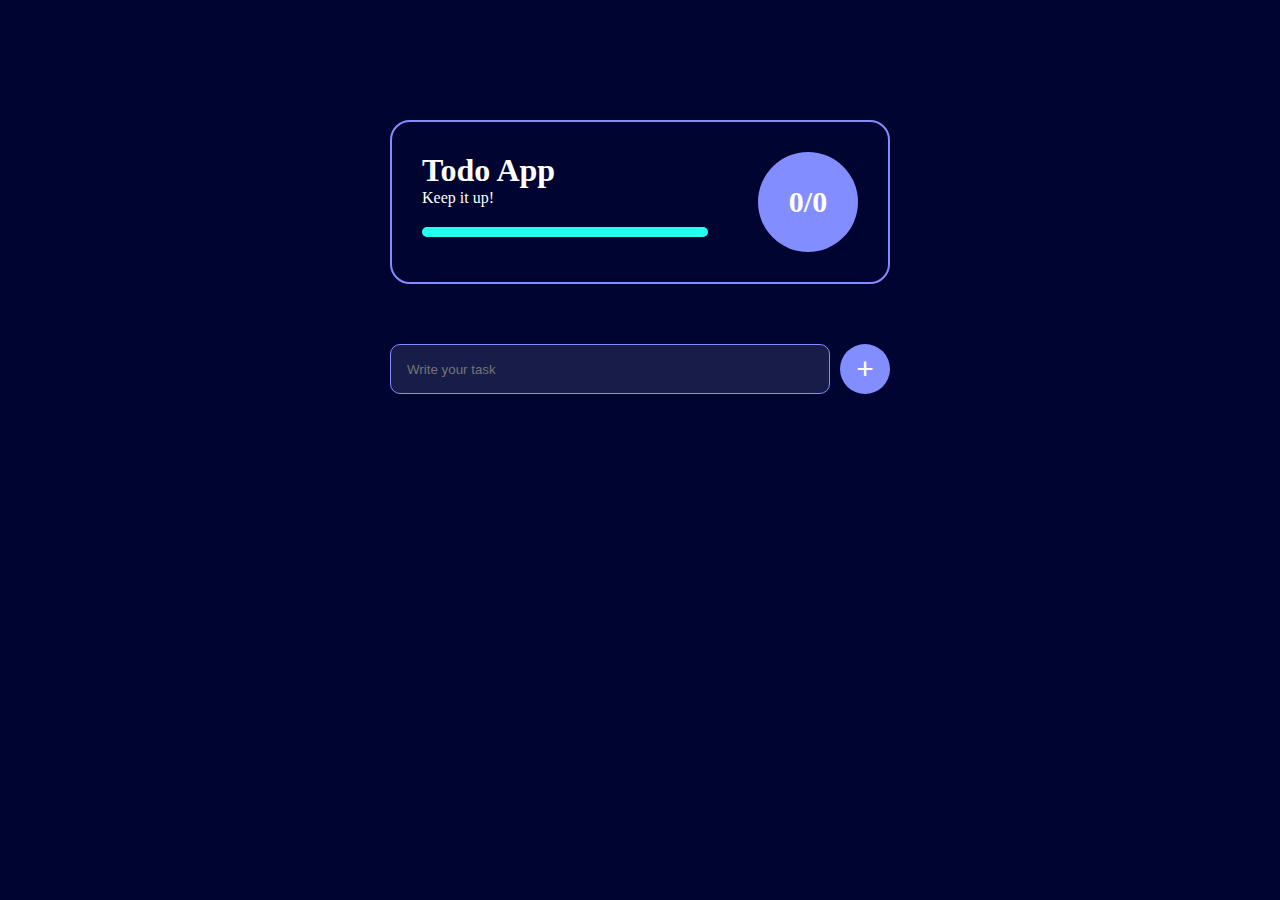
<file: index.html>
<!DOCTYPE html>
<html lang="en">
<head>
    <meta charset="UTF-8"/>
    <meta name="viewport" content="width=device-width, initial-scale=1.0"/>
    <title>Todo App</title>
    <link rel="stylesheet" href="./style.css"/>
</head>
<body>
    <div class="container">
        <div class="stats-container">
            <div class="details">
                <h1>Todo App</h1> 
                <p>Keep it up!</p>
                <div id="progressBar">
                    <div id="progress"></div>
                </div>
            </div>
            <div class="stats-numbers">
                <p id="numbers">0/0</p>
            </div>
        </div>

        <form>
            <input type="text" id="taskInput" placeholder="Write your task"/>
            <button id="newTask" type="submit">+</button>
        </form>
        <ul id="task-list"></ul>
    </div>
    <script src="./app.js"></script> 
</body>
</html>
</file>
<file: style.css>
*{
    margin: 0;
    padding: 0;
    box-sizing: border-box;
}

:root{
    --background: #000430;
    --secondaryBackground:#171c48;
    --text:#fff;
    --purple:#828dff;
    --teal:#24feee;
}
body{
    background-color: var(--background);
    color: var(--text);
}
.container{
    display: flex;
    flex-direction: column;
    align-items: center;
    justify-content: center;
    margin: 120px auto 0 auto;
    max-width: 500px;
}
.details{
    width:100%;
}
.stats-container{
    padding: 30px;
    border-radius: 20px;
    border:2px solid var(--purple);
    display: flex;
    justify-content: space-between;
    gap:50px;
    width:100%;

}
#progressBar{
    width:100%;
    height:10px;
    background-color: var(--secondaryBackground);
    border-radius: 5px;
    margin-top: 20px;
}
#progress{
    width: 100%;
    height:10px;
    background-color: var(--teal);
    border-radius: 10px;
    transition: all 0.3s ease;
}
#numbers{
    width: 100px;
    height: 100px;
    background-color: var(--purple);
    display: flex;
    align-items: center;
    justify-content: center;
    border-radius: 50%;
    font-size: 30px;
    font-weight: bold;
}
form{
    margin-top: 60px;
    width:100%;
    display: flex;
    gap:10px;
}
input{
    flex:1;
    padding: 16px;
    background-color: var(--secondaryBackground);
    border: 1px solid var(--purple);
    border-radius: 10px;
    outline: none;
    color:var(--text)
}
button{
    height:50px;
    width:50px;
    border-radius:50%;
    display: flex;
    align-items: center;
    background-color: var(--purple);
    justify-content: center;
    color:var(--text);
    font-size: 30px;
    border: none;
    cursor:pointer;
}
#task-list{
    display: flex;
    flex-direction: column;
    gap:10px;
    margin-top: 30px;
    width:100%;
    list-style: none;
} 
.taskItem{
    width:100%;
    display: flex;
    background-color: var(--secondaryBackground);
    padding:10px;
    color:beige;
    border-radius: 10px;
    justify-content: space-between;
    align-items: center;
}
.task{
    display: flex;
    align-items: center;
    gap:10px;
}
.task input{
    width:20px;
    height:20px;
}
.taskItem img{
    width:24px;
    height:24px;
    margin:0 10px;
    cursor: pointer;
}
.completed p{
    text-decoration:line-through;
    color:var(--teal);
}
</file>
